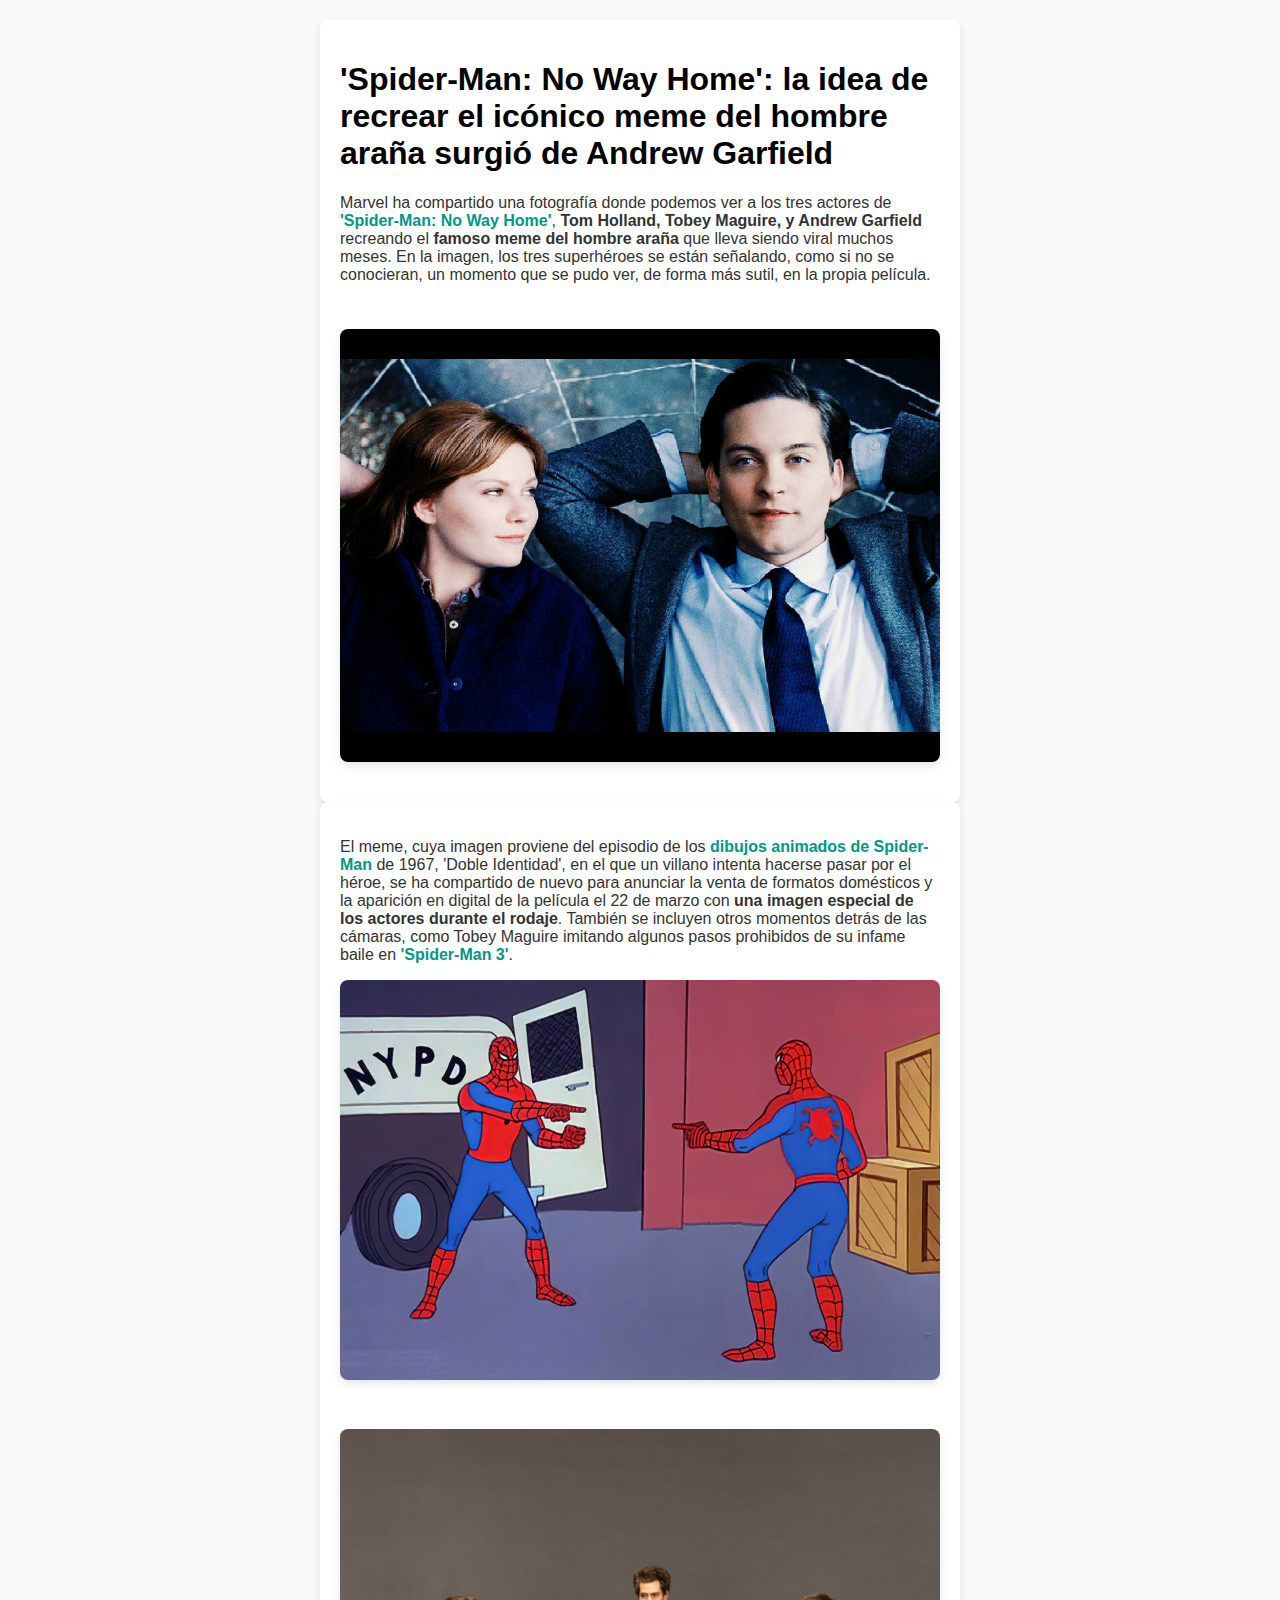
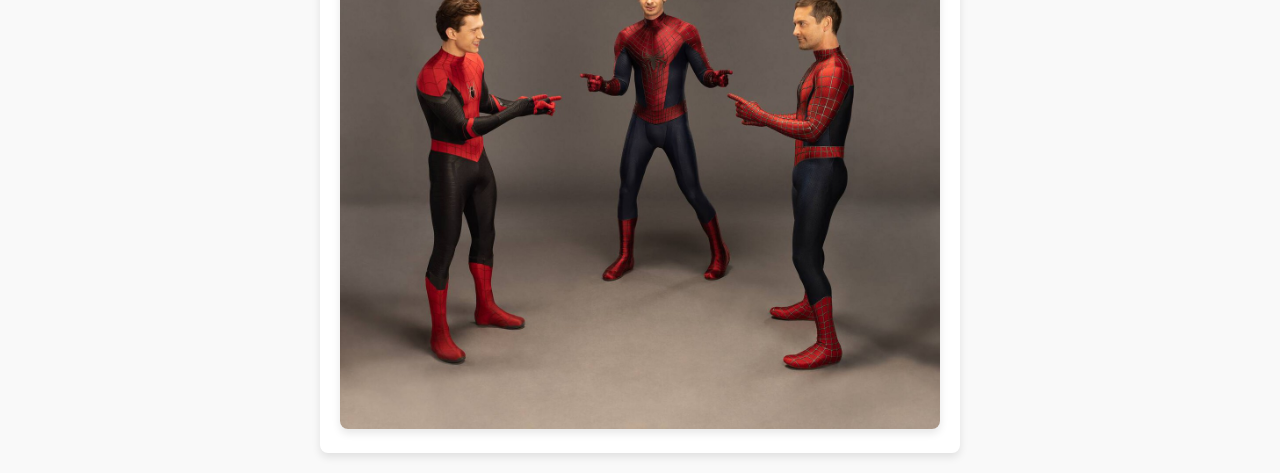
<file: index.html>
<!DOCTYPE html> 
<html lang="en"> 
<head>
    <meta charset="UTF-8"> 
    <meta name="viewport" content="width=device-width, initial-scale=1.0"> <!-- Hace que la página sea responsive en dispositivos móviles -->
    <link rel="icon" href="./IMG/logo.png" type="image/png"> <!-- icono para la pestaña del navegador -->
    <title>Web Spider-Man</title> <!-- Título de la página -->
</head>
<body>
    <link rel="stylesheet" href="css.css"> <!-- Enlace al archivo CSS externo para los estilos -->
    
    <div class="texto"> <!-- css texto-->
        <h1>'Spider-Man: No Way Home': la idea de recrear el icónico meme del hombre araña surgió de Andrew Garfield</h1>
        <p>
            Marvel ha compartido una fotografía donde podemos ver a los tres actores de 
            <a href="https://www.youtube.com/watch?v=JfVOs4VSpmA" class="custom-link" target="_blank">'Spider-Man: No Way Home'</a>, 
            <strong>Tom Holland, Tobey Maguire, y Andrew Garfield</strong> 
            recreando el <strong>famoso meme del hombre araña</strong> que lleva siendo viral muchos meses. 
            En la imagen, los tres superhéroes se están señalando, como si no se conocieran, 
            un momento que se pudo ver, de forma más sutil, en la propia película.
        </p>
        <img src="./IMG/fotoescojerweb.jpg" alt="foto peli" class="fotoescojerweb"> <!-- Imagen de la escena en la película -->
    </div>

    <div class="texto"> <!-- css texto2 -->
        <p>
            El meme, cuya imagen proviene del episodio de los 
            <a href="https://en.wikipedia.org/wiki/Spider-Man_(1967_TV_series)" class="custom-link" target="_blank">dibujos animados de Spider-Man</a> de 1967, 
            'Doble Identidad', en el que un villano intenta hacerse pasar por el héroe, se ha compartido 
            de nuevo para anunciar la venta de formatos domésticos y la aparición en digital 
            de la película el 22 de marzo con <strong>una imagen especial de los actores 
            durante el rodaje</strong>. También se incluyen otros momentos detrás de las cámaras, como 
            Tobey Maguire imitando algunos pasos prohibidos de su infame baile en 
            <a href="https://www.youtube.com/watch?v=e5wUilOeOmg" class="custom-link" target="_blank">'Spider-Man 3'</a>.
        </p>
        <img src="./IMG/SMX2-M12-A10 SpiderWeb-1.jpeg" alt="Meme original"> <!-- Imagen del meme original -->
        <img src="./IMG/SMX2-M12-A10 SpiderWeb-2.jpeg" alt="Recreación del meme"> <!-- Imagen de la recreación del meme en la película -->
    </div>
</body>
</html>
</file>
<file: css.css>
/* Estilos para el cuerpo de la página */
body {
    font-family: Arial, sans-serif; /* Fuente de texto */
    background-color: #f9f9f9; /* Color de fondo */
    margin: 0; /* Elimina el margen predeterminado */
    padding: 20px; /* Espacio interno alrededor del contenido */
}

/* Estilos para el texto */
.texto {
    background-color: white; /* Color de fondo del contenedor */
    padding: 20px; /* Espacio interno alrededor del contenido */
    max-width: 600px; /* Ancho máximo del contenedor */
    margin: auto; /* Centra el contenedor horizontalmente */
    border-radius: 8px; /* Bordes redondeados */
    box-shadow: 0 4px 8px rgba(0, 0, 0, 0.1); /* Sombra alrededor del contenedor */
}

/* Estilos para los párrafos */
p {
    font-size: 16px; /* Tamaño de la fuente */
    color: #333; /* Color del texto */
}

/* Estilos para los enlaces */
a {
    color: #009688; /* Color del enlace */
    text-decoration: none; /* Sin subrayado */
    font-weight: bold; /* Texto en negrita */
}

/* Estilos para los enlaces cuando se pasa el ratón por encima */
a:hover {
    text-decoration: underline; /* Subrayado al pasar el ratón */
}

/* Estilos para las imágenes */
img {
    width: 100%; /* Ancho completo del contenedor */
    border-radius: 8px; /* Bordes redondeados */
    box-shadow: 0 4px 8px rgba(0, 0, 0, 0.1); /* Sombra alrededor de la imagen */
}

/* Estilos para la última imagen */
img:last-of-type {
    margin-top: 45px; /* Espacio superior */
}

/* Estilos para la imagen con clase 'fotoescojerweb' */
.fotoescojerweb {
    border-top: 30px solid black; /* Borde superior negro */
    border-bottom: 30px solid black; /* Borde inferior negro */
    margin: 20px auto; /* Espacio alrededor y centrado horizontalmente */
    display: block; /* Mostrar como bloque para centrar */
}
</file>
